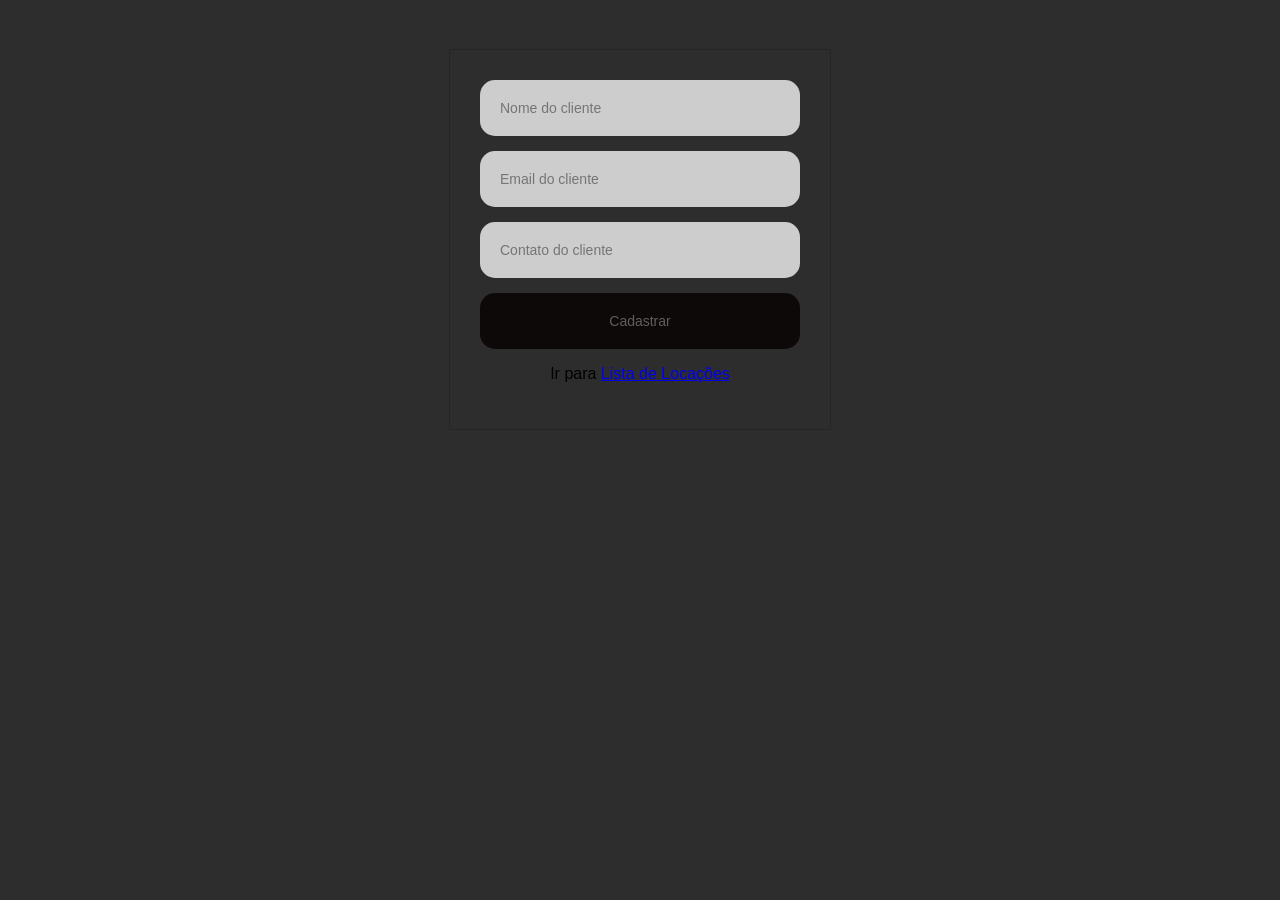
<file: Front/CarAdmin/index.html>
<!DOCTYPE html>
<html lang="pt-br">

<head>
    <meta charset="UTF-8">
    <meta http-equiv="X-UA-Compatible" content="IE=edge">
    <meta name="viewport" content="width=device-width, initial-scale=1.0">
    <title>CarAdmin</title>
    <link rel="stylesheet" href="./style.css">
</head>

<body>
    <div class="form">
        <input id="nome" placeholder="Nome do cliente" type="text" onblur="validaNome(this.id)" />
        <input id="email" placeholder="Email do cliente" type="email" onblur="validaEmail(this.id)" />
        <input id="contato" placeholder="Contato do cliente" type="text" onblur="validaContato(this.id)" />
        <button onclick="cadastrar()">Cadastrar</button>
        <p>Ir para <a href="https://localhost:7255/listar/cliente">Lista de Locações</a></p>
        <link rel="stylesheet" href="./script.js">
    </div>
</body>
</html>
</file>
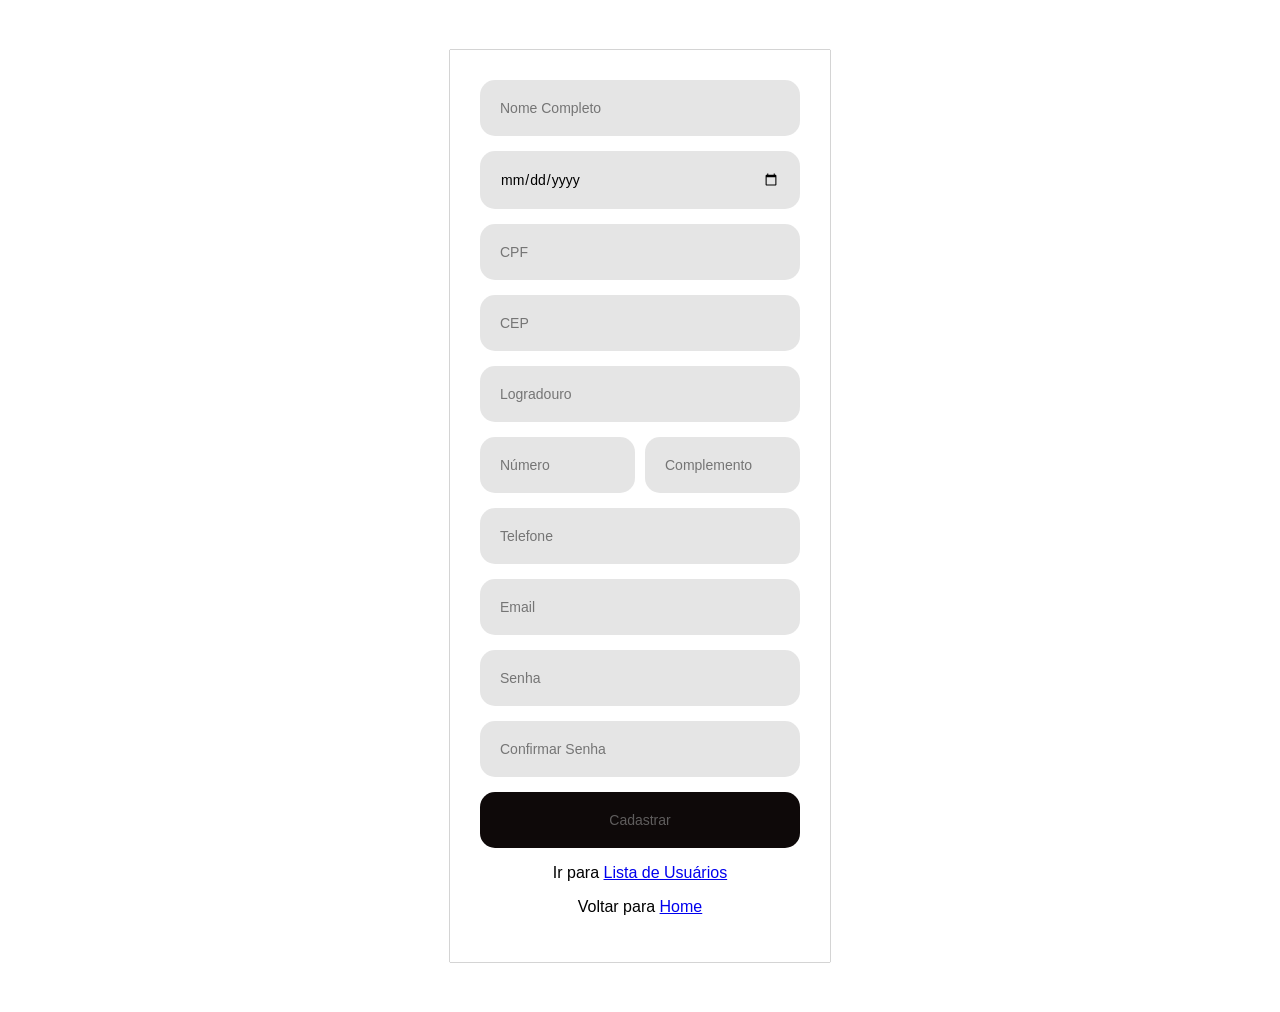
<file: CarAdmin/frontend/paginas/cadastrar.html>
<!DOCTYPE html>
<html lang="pt-br">

<head>
    <meta charset="UTF-8">
    <meta http-equiv="X-UA-Compatible" content="IE=edge">
    <meta name="viewport" content="width=device-width, initial-scale=1.0">
    <title>CarAdmin</title>
    <link rel="stylesheet" href="../css/estilo.css">
    <script src="script.js"></script>
</head>

<body>
    <div class="form">
        <input id="nome-completo"   placeholder="Nome Completo"      type="text"     onblur="validaNome(this.id)"/>
        <input id="data-nascimento" placeholder="Data de Nascimento" type="date"     onblur="validaData(this.id)"/>
        <input id="cpf"             placeholder="CPF"                type="number"/>
        <input id="cep"             placeholder="CEP"                type="number"   onblur="getLogradouro()"/>
        <input id="logradouro"      placeholder="Logradouro"         type="text"/>
        <div style="display:flex">
            <input id="numero"      placeholder="Número"             type="number"   style="margin-right:5px;"/>
            <input id="complemento" placeholder="Complemento"        type="text"     style="margin-left:5px;"/>
        </div>
        <input id="telefone"        placeholder="Telefone"           type="tel"/>
        <input id="email"           placeholder="Email"              type="email"/>
        <input id="senha"           placeholder="Senha"              type="password" onblur="validaSenha(this.id)"/>
        <input id="confirma-senha"  placeholder="Confirmar Senha"    type="password" onblur="confirmaSenha(this.id)"/>
        <button onclick="cadastrar()">Cadastrar</button>
        <p>Ir para <a href="listar.html">Lista de Usuários</a></p>
        <p>Voltar para <a href="../index.html">Home</a></p>
    </div>
</body>
</html>
</file>
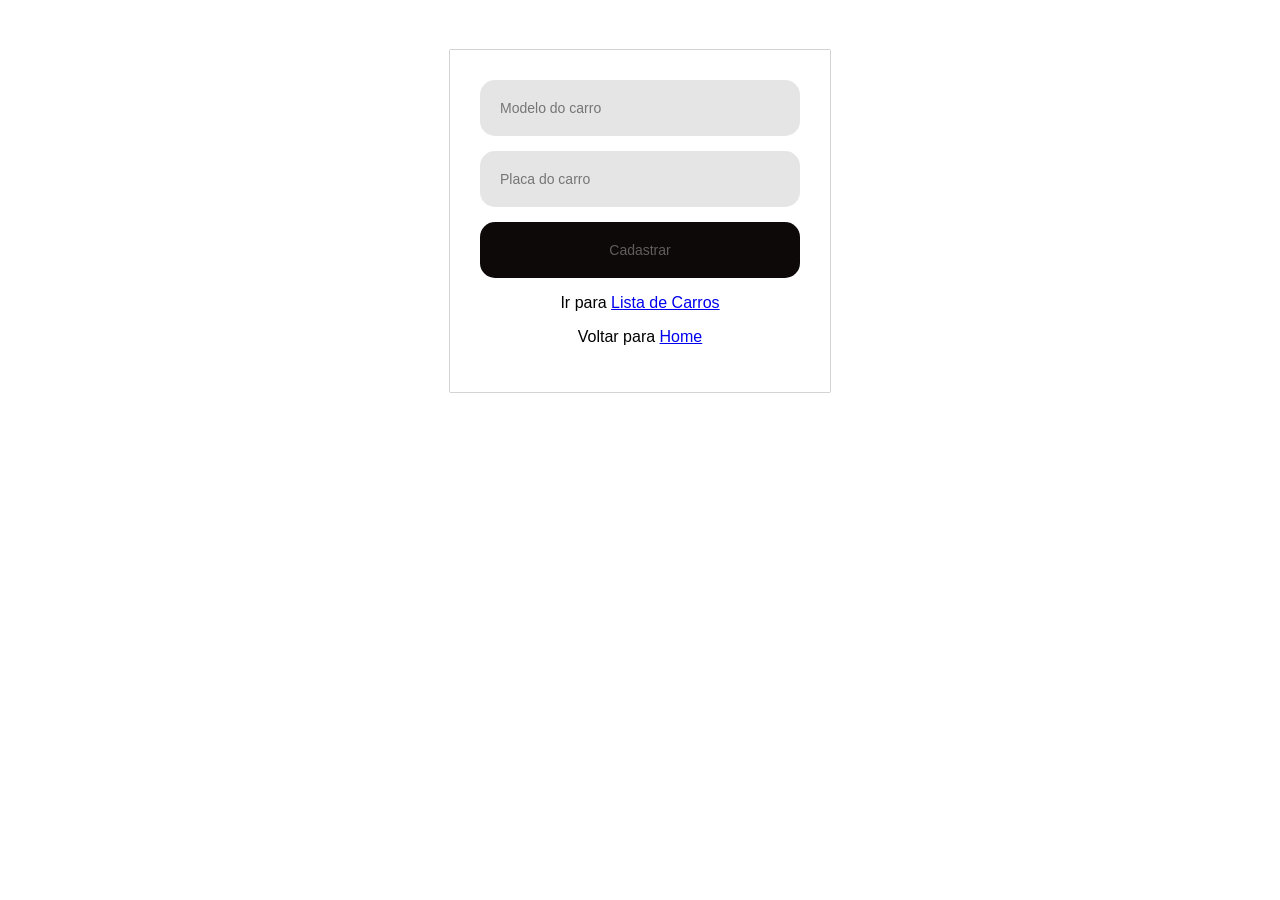
<file: CarAdmin/frontend/paginas/cadastrarcarro.html>
<!DOCTYPE html>
<html lang="pt-br">

<head>
    <meta charset="UTF-8">
    <meta http-equiv="X-UA-Compatible" content="IE=edge">
    <meta name="viewport" content="width=device-width, initial-scale=1.0">
    <title>CarAdmin</title>
    <link rel="stylesheet" href="../css/estilo.css">
    <script src="script.js"></script>
</head>

<body>
    <div class="form">
        <input id="modelo"   placeholder="Modelo do carro"      type="text"/>
        <input id="placa"             placeholder="Placa do carro"                type="text"/>
        <button onclick="cadastrarCarro()">Cadastrar</button>
        <p>Ir para <a href="listarcarro.html">Lista de Carros</a></p>
        <p>Voltar para <a href="../index.html">Home</a></p>
    </div>
</body>
</html>
</file>
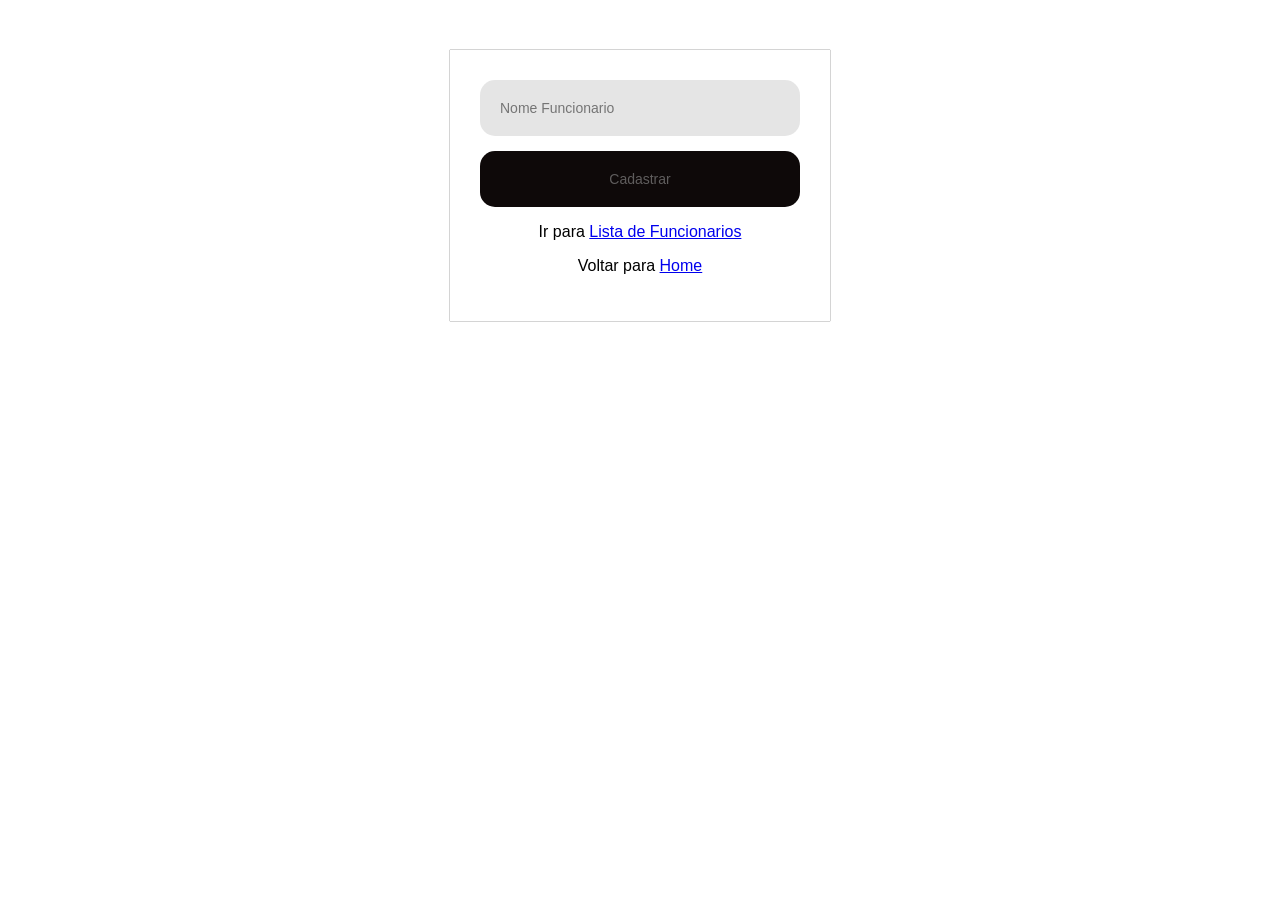
<file: CarAdmin/frontend/paginas/cadastrarfuncionario.html>
<!DOCTYPE html>
<html lang="en">
<head>
    <meta charset="UTF-8">
    <meta http-equiv="X-UA-Compatible" content="IE=edge">
    <meta name="viewport" content="width=device-width, initial-scale=1.0">
    <title>CarAdmin</title>
    <link rel="stylesheet" href="../css/estilo.css">
    <script src="script.js"></script>
</head>
<body>
    <div class="form">
        <input id="nomeFuncionario" placeholder="Nome Funcionario" type="text"/>
        <button onclick="cadastrarFuncionario()">Cadastrar</button>
        <p>Ir para <a href="listarfuncionario.html">Lista de Funcionarios</a></p>
        <p>Voltar para <a href="../index.html">Home</a></p>
    </div>
</body>
</html>
</file>
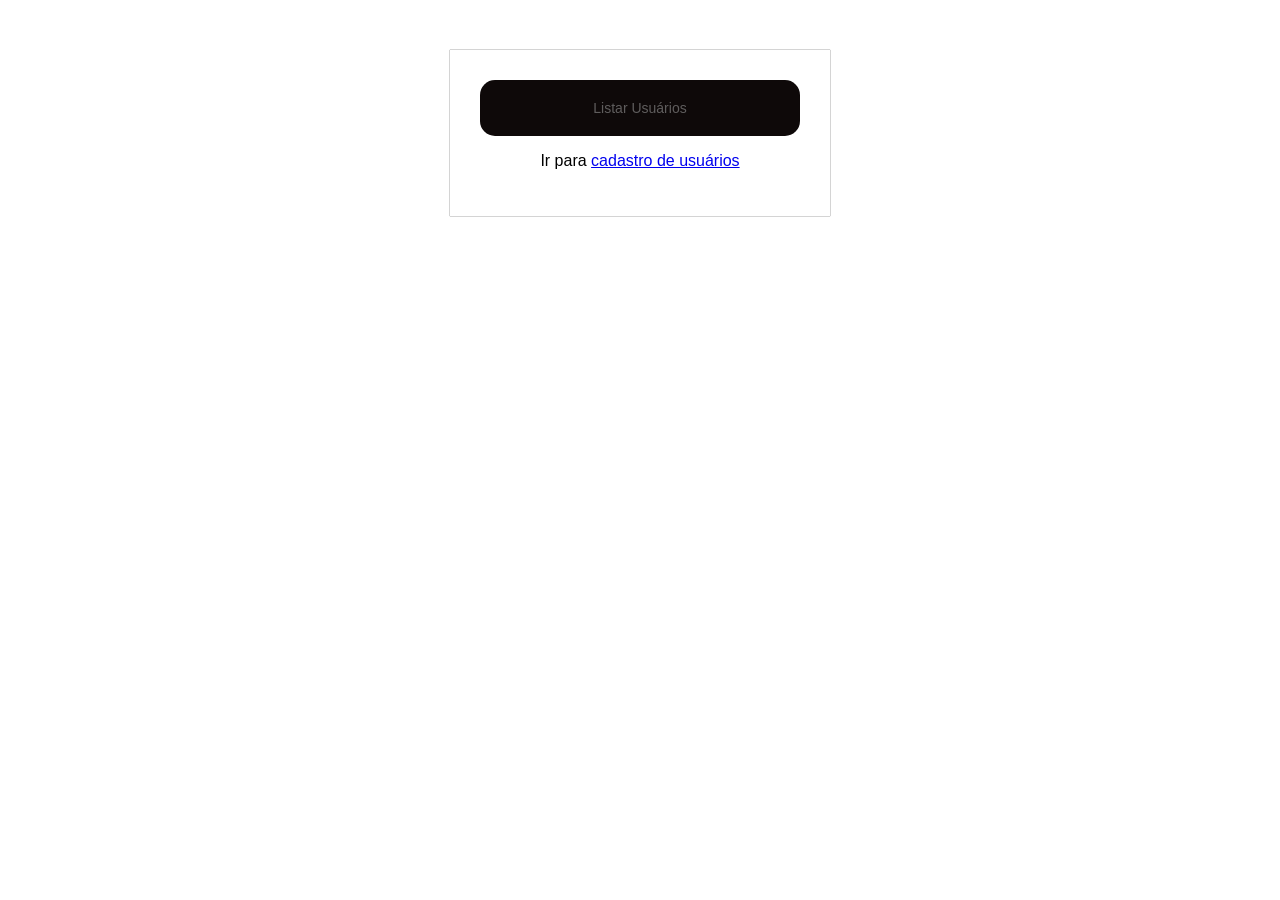
<file: CarAdmin/frontend/paginas/listar.html>
<!DOCTYPE html>
<html lang="pt-BR">
	<head>
		<meta charset="UTF-8">
		<meta http-equiv="X-UA-Compatible" content="IE=edge">
		<meta name="viewport" content="width=device-width, initial-scale=1.0">
		<title>T2 Programação Visual</title>
		<script src="script.js"></script>
		<link rel="stylesheet" href="../css/estilo.css">
	</head>
	<body>
		<div class="form">
			<button onclick="listar()">Listar Usuários</button>
			<div id="lista-usuarios"></div>
			<p>Ir para <a href="cadastrar.html">cadastro de usuários</a></p>
		</div>
	</body>
</html>
</file>
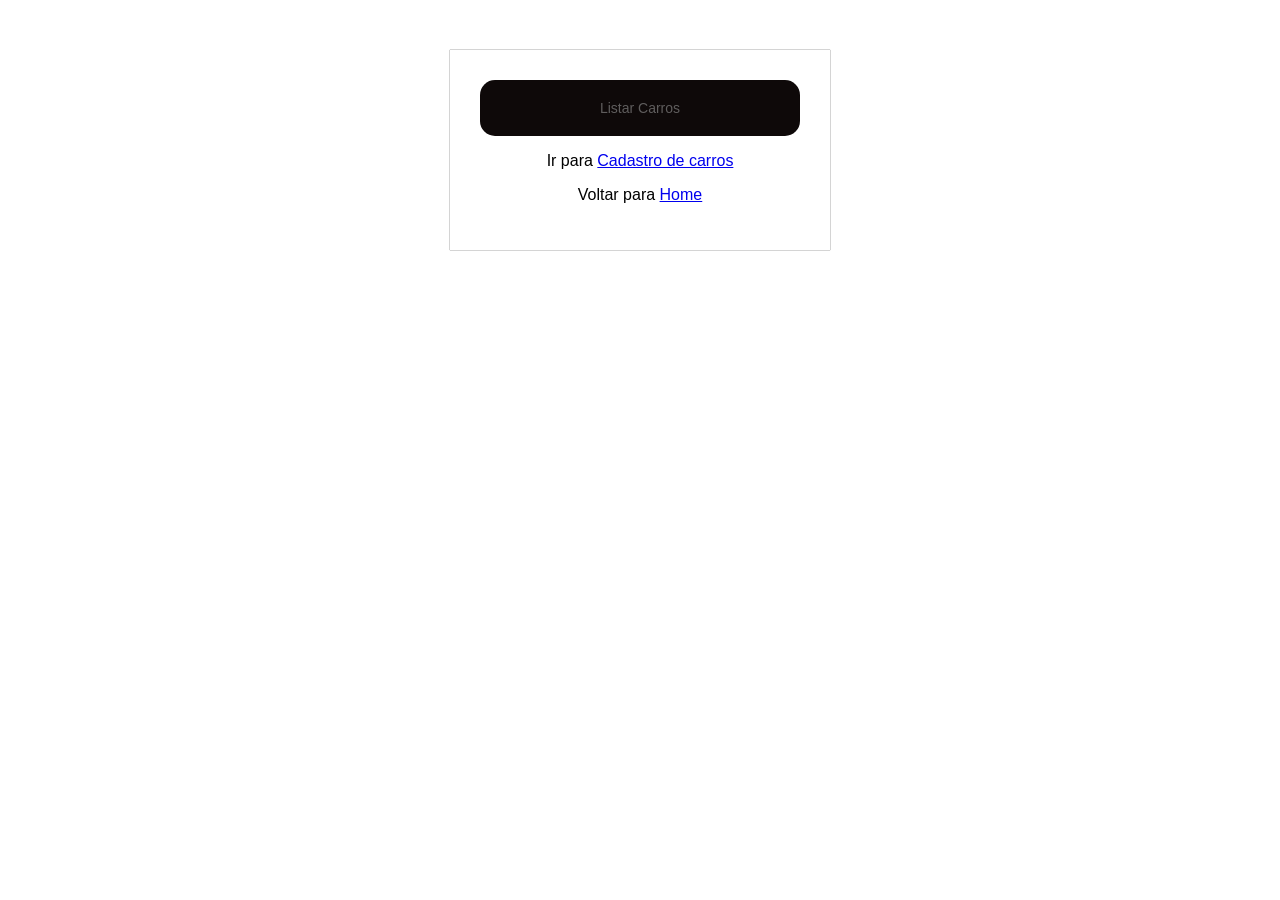
<file: CarAdmin/frontend/paginas/listarcarro.html>
<!DOCTYPE html>
<html lang="pt-BR">
	<head>
		<meta charset="UTF-8">
		<meta http-equiv="X-UA-Compatible" content="IE=edge">
		<meta name="viewport" content="width=device-width, initial-scale=1.0">
		<title>T2 Programação Visual</title>
		<script src="script.js"></script>
		<link rel="stylesheet" href="../css/estilo.css">
	</head>
	<body>
		<div class="form">
			<button onclick="listarCarro()">Listar Carros</button>
			<div id="lista-carros"></div>
			<p>Ir para <a href="cadastrarcarro.html">Cadastro de carros</a></p>
			<p>Voltar para <a href="../index.html">Home</a></p>
		</div>
	</body>
</html>
</file>
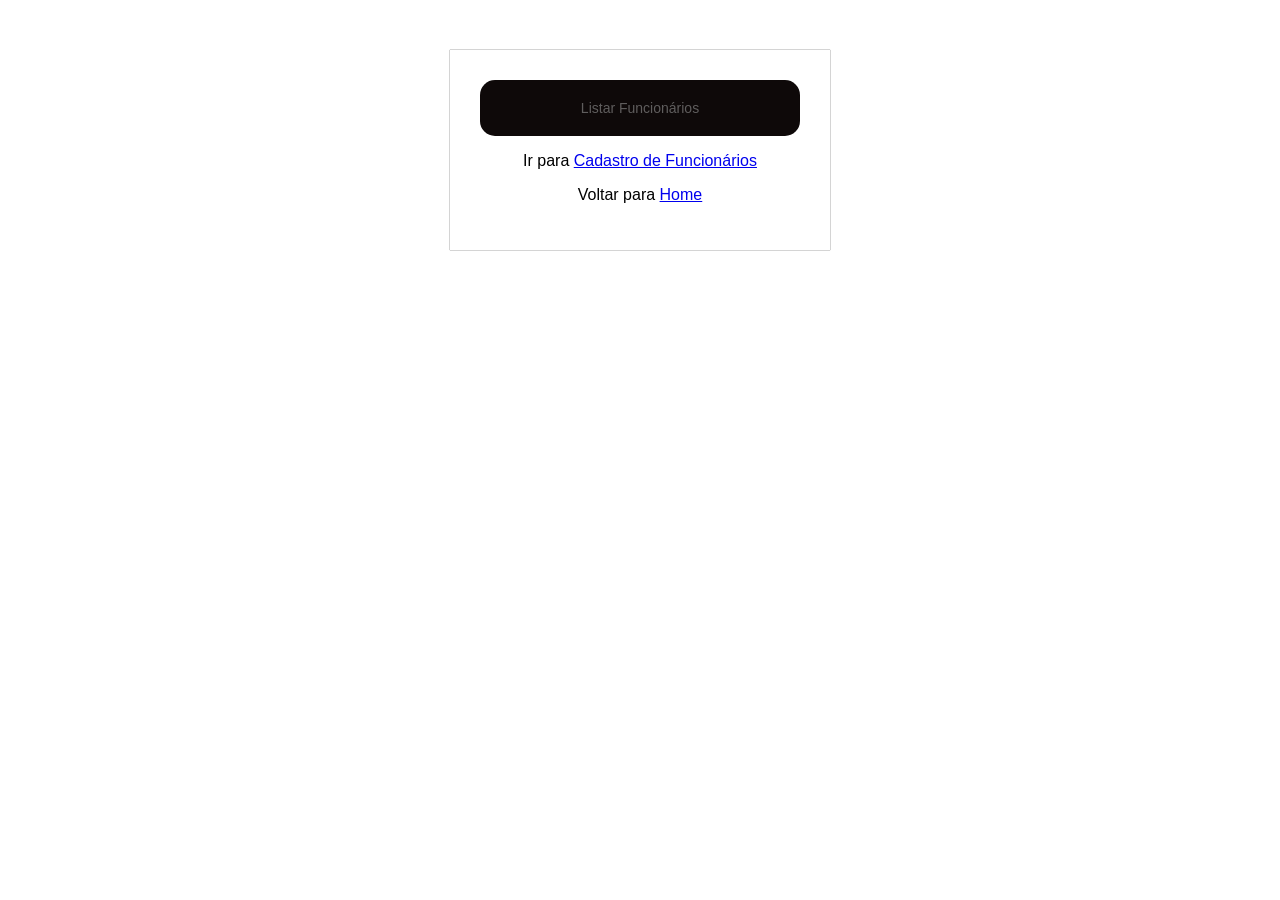
<file: CarAdmin/frontend/paginas/listarescravo.html>
<!DOCTYPE html>
<html lang="en">
<head>
    <meta charset="UTF-8">
    <meta http-equiv="X-UA-Compatible" content="IE=edge">
    <meta name="viewport" content="width=device-width, initial-scale=1.0">
    <title>T2 Programação Visual</title>
    <script src="script.js"></script>
	<link rel="stylesheet" href="../css/estilo.css">
</head>
<body>
    <div class="form">
        <button onclick="listarEscravo()">Listar Funcionários</button>
        <div id="lista-escravo"></div>
        <p>Ir para <a href="cadastrarescravo.html">Cadastro de Funcionários</a></p>
        <p>Voltar para <a href="../index.html">Home</a></p>
    </div>
</body>
</html>
</file>
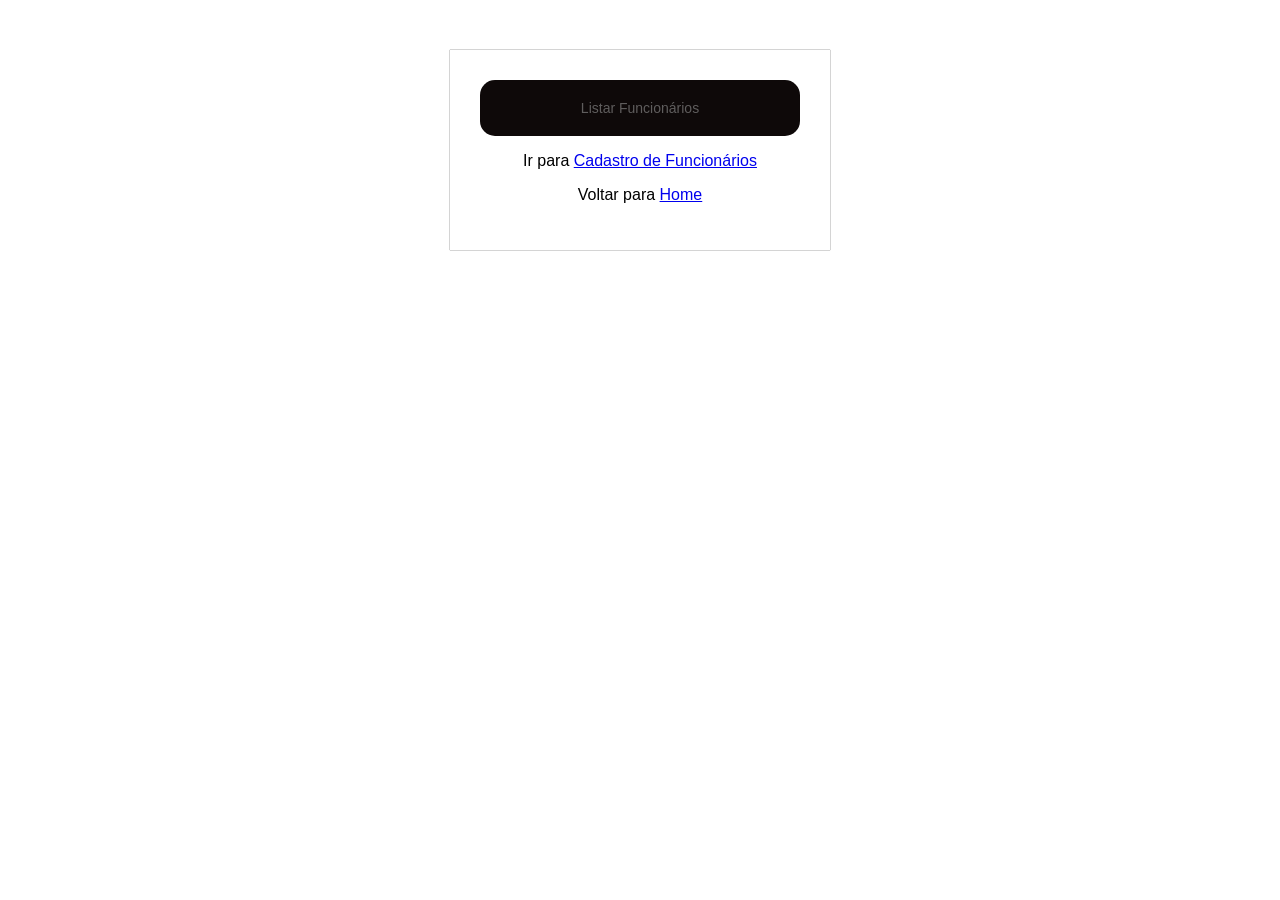
<file: CarAdmin/frontend/paginas/listarfuncionario.html>
<!DOCTYPE html>
<html lang="en">
<head>
    <meta charset="UTF-8">
    <meta http-equiv="X-UA-Compatible" content="IE=edge">
    <meta name="viewport" content="width=device-width, initial-scale=1.0">
    <title>T2 Programação Visual</title>
    <script src="script.js"></script>
	<link rel="stylesheet" href="../css/estilo.css">
</head>
<body>
    <div class="form">
        <button onclick="listarFuncionario()">Listar Funcionários</button>
        <div id="lista-funcionario"></div>
        <p>Ir para <a href="cadastrarFuncionario.html">Cadastro de Funcionários</a></p>
        <p>Voltar para <a href="../index.html">Home</a></p>
    </div>
</body>
</html>
</file>
<file: Front/CarAdmin/style.css>
*
{
    background-color: rgb(46, 45, 45);
	font-family: "Verdana", sans-serif;
}
.form
{
	box-shadow: 0 0 1px 0;
	position: relative;
	margin: 50px auto;
	max-width: 320px;
	padding: 30px;
	text-align: center;
	z-index: 1;
}
.form button,input
{
	border: 0;
	font-size: 14px;
	outline: 0;
	padding: 20px;
	width: 100%;
}
.form button
{
	background: #0e0909;
	color: #5f5d5d;
	cursor: pointer;
    border-radius: 15px;
}
.form button:active
{
	background: #cc0066;
}
.form input
{
	background: #e2e2e2e2;
	box-sizing: border-box;
	margin-bottom: 15px;
    border-radius: 15px;
}
</file>
<file: CarAdmin/frontend/css/estilo.css>
*

{
	font-family: "Verdana", sans-serif;
	font-size: medium;
}
.form
{
	box-shadow: 0 0 1px 0;
	position: relative;
	margin: 50px auto;
	max-width: 320px;
	padding: 30px;
	text-align: center;
	z-index: 1;
}
.form button,input
{
	border: 0;
	font-size: 14px;
	outline: 0;
	padding: 20px;
	width: 100%;
}
.form button
{
	background: #0e0909;
	color: #5f5d5d;
	cursor: pointer;
    border-radius: 15px;
}
.form button:active
{
	background: #cc0066;
}
.form input
{
	background: #e2e2e2e2;
	box-sizing: border-box;
	margin-bottom: 15px;
    border-radius: 15px;
}
nav{
	color: #2f0dd7d3;
	font-size: large;
}
nav > ul > li {
	display: inline-block;
  	font-size: 14px;
  	padding: 0 15px;
  	position: relative;
}
nav > ul > li > a {
	color: rgb(166, 166, 166);
  	display: block;
  	padding: 20px 0;
  	border-bottom: 3px solid transparent;
    transition: all .3s ease;
}
</file>
